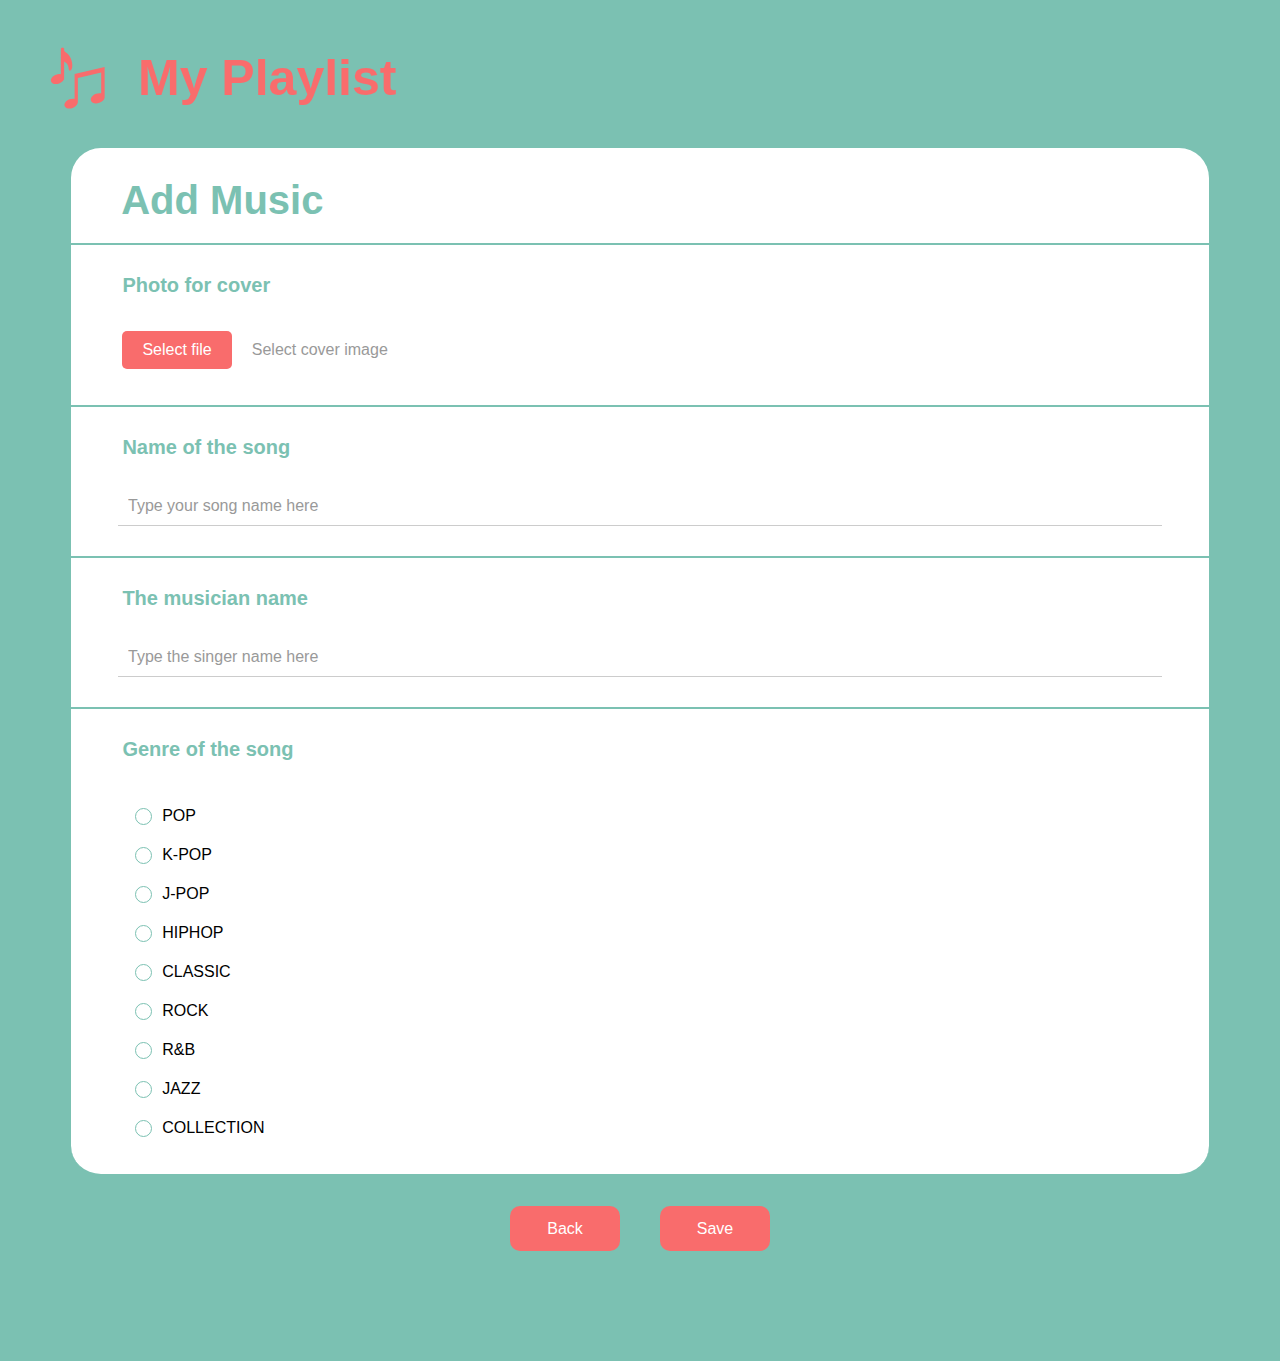
<file: add.html>
<!DOCTYPE html>
<html lang="en">
<head>
    <meta charset="UTF-8">
    <meta name="viewport" content="width=device-width, initial-scale=1.0">
    <link rel="stylesheet" href="index.css">
    <link rel="stylesheet" href="add.css">
    <link rel="stylesheet" media="(max-width: 480px)" href="my.css">
    <title>My Playlist - Add Music</title>
    <script>
        function moveToHome() {
            window.location.href = 'index.html';
        }

        function displayFileName() {
            const fileInput = document.getElementById("coverimg");
            const fileNameDisplay = document.getElementById("filename");

            if (fileInput.files.length > 0) {
                const fileName = fileInput.files[0].name;
                fileNameDisplay.textContent = `${fileName}`;
            } else {
                fileNameDisplay.textContent = "Select cover image";
            }
        }

        function validateForm() {
            var fileName = document.getElementById("coverimg").value.trim();
            var songName = document.getElementsByName("songname")[0].value.trim();
            var singerName = document.getElementsByName("singername")[0].value.trim();
            var selectedGenre = document.querySelector('input[type="radio"][name="genre"]:checked');

            var errorMessages = [];

            if (!fileName) {
                alert("사진을 첨부하세요.");
                return false;
            }

            else if (!songName) {
                alert("노래 제목을 입력하세요.");
                return false;
            }

            else if (!singerName) {
                alert("가수를 입력하세요.");
                return false;
            }

            else if (!selectedGenre) {
                alert("장르를 선택하세요.");
                return false;
            }
            return true;
        }

        function addsong() {
            if (validateForm()) {
                alert("게시물이 추가됩니다.");
                window.location.href = 'index.html';
            }
        }
    </script>
</head>
<body>
    <div class="image-with-text">
        <img src="title_logo.svg" alt="" class="image">
        <div class="title">My Playlist</div>
    </div>
    <div class="top-rectangle">
        <div class="sub_title">Add Music</div>
    </div>
    <div class="content-rectangle">
        <div class="content sub-content">Photo for cover</div>
        <br>
        <div class="sub-input">
            <label for="coverimg" class="custom-file-upload">
                Select file
            </label>
            <input type="file" id="coverimg" name="coverimg" onchange="displayFileName()">
            <div class="left-space">
                <div class="text-color">
                    <p id="filename">Select cover image</p>
                </div>
            </div>
        </div>
    </div>
    <div class="content-rectangle">
        <div class="content sub-content">Name of the song</div>
        <br>
        <div class="sub-text place-center">
            <input type="text" name="songname" placeholder="Type your song name here">
        </div>
    </div>
    <div class="content-rectangle">
        <div class="content sub-content">The musician name</div>
        <br>
        <div class="sub-text place-center">
            <input type="text" name="singername" placeholder="Type the singer name here">
        </div>
    </div>
    <div class="end-rectangle">
        <div class="content sub-content">Genre of the song</div>
        <br>
        <div class="sub-select">
            <input type="radio" id="genre1" name="genre" value="1">
            <label for="genre1" class="radio-container">
                <div class="radio-circle"></div>
                POP
            </label>
        
            <input type="radio" id="genre2" name="genre" value="2">
            <label for="genre2" class="radio-container">
                <div class="radio-circle"></div>
                K-POP
            </label>
        
            <input type="radio" id="genre3" name="genre" value="3">
            <label for="genre3" class="radio-container">
                <div class="radio-circle"></div>
                J-POP
            </label>
        
            <input type="radio" id="genre4" name="genre" value="4">
            <label for="genre4" class="radio-container">
                <div class="radio-circle"></div>
                HIPHOP
            </label>
        
            <input type="radio" id="genre5" name="genre" value="5">
            <label for="genre5" class="radio-container">
                <div class="radio-circle"></div>
                CLASSIC
            </label>
        
            <input type="radio" id="genre6" name="genre" value="6">
            <label for="genre6" class="radio-container">
                <div class="radio-circle"></div>
                ROCK
            </label>
        
            <input type="radio" id="genre7" name="genre" value="7">
            <label for="genre7" class="radio-container">
                <div class="radio-circle"></div>
                R&B
            </label>
        
            <input type="radio" id="genre8" name="genre" value="8">
            <label for="genre8" class="radio-container">
                <div class="radio-circle"></div>
                JAZZ
            </label>
        
            <input type="radio" id="genre9" name="genre" value="9">
            <label for="genre9" class="radio-container">
                <div class="radio-circle"></div>
                COLLECTION
            </label>
        </div>
        <div class="sub-input"></div>        
    </div>
    <div class="row-range">
        <div class="back-button back-container" onclick="moveToHome()">Back</div>
        <div class="save-button save-container" onclick="addsong()">Save</div>
    </div>
</body>
</html>
</file>
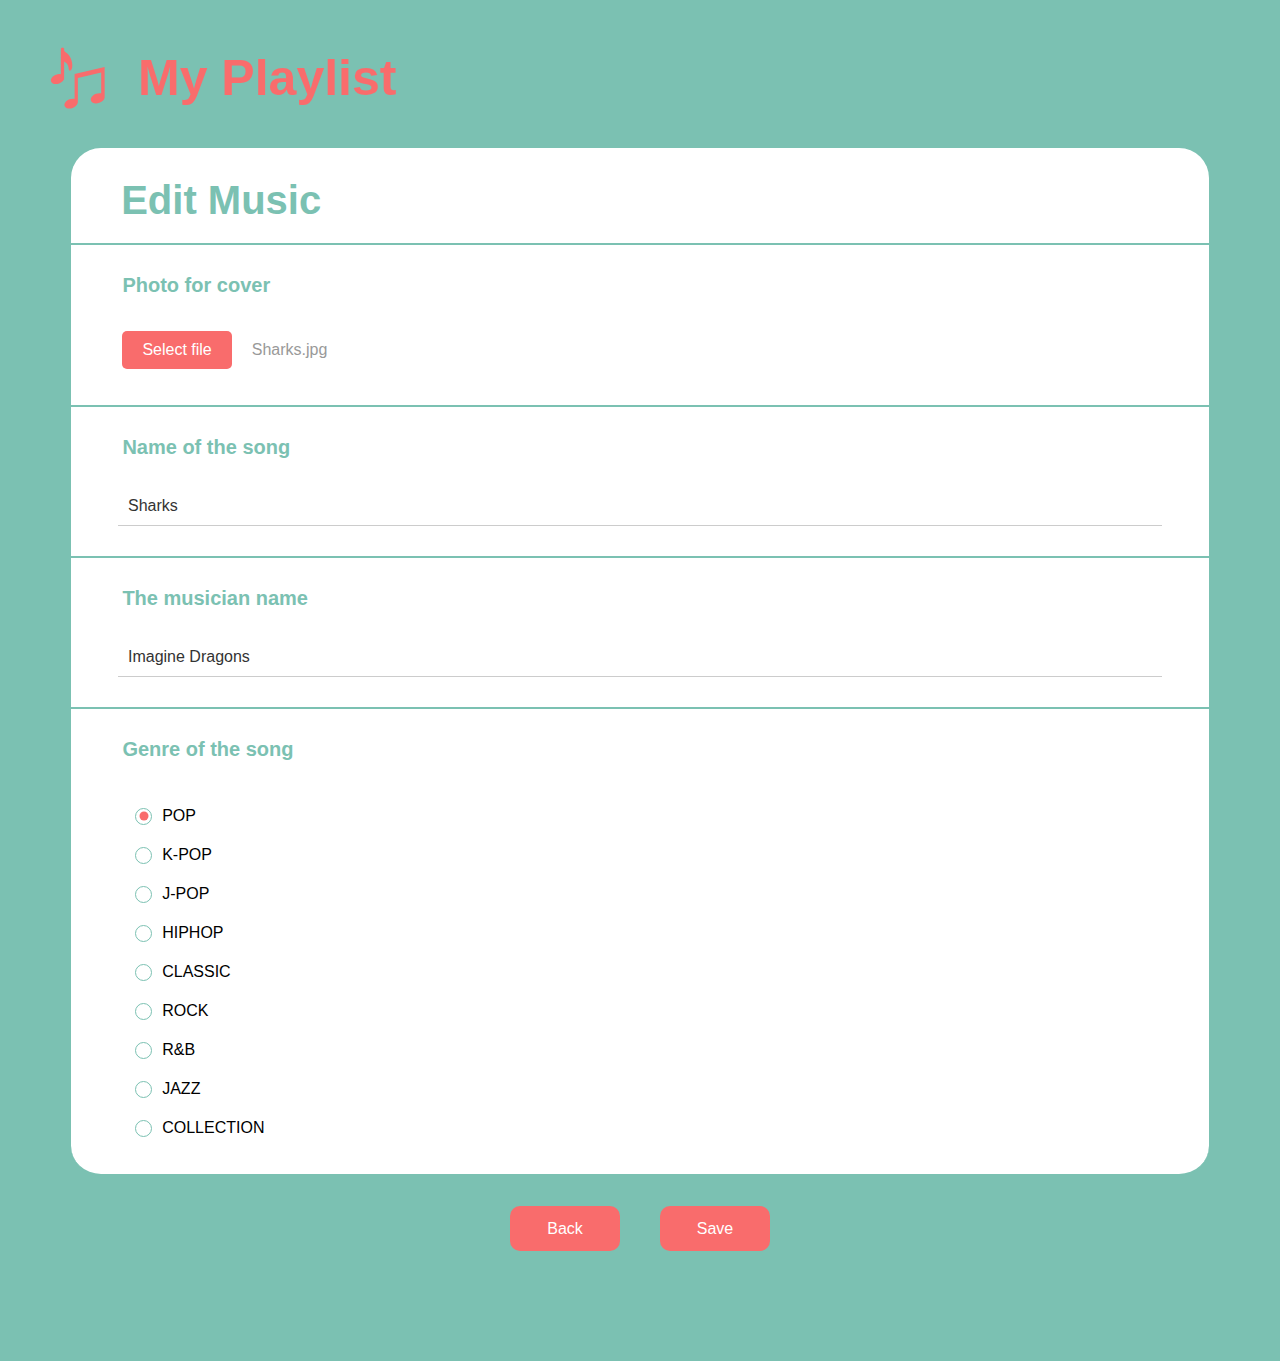
<file: edit1.html>
<!DOCTYPE html>
<html lang="en">
<head>
    <meta charset="UTF-8">
    <meta name="viewport" content="width=device-width, initial-scale=1.0">
    <link rel="stylesheet" href="index.css">
    <link rel="stylesheet" href="add.css">
    <link rel="stylesheet" media="(max-width: 480px)" href="my.css">
    <title>My Playlist - Add Music</title>
    <script>
        function moveToHome() {
            window.location.href = 'index.html';
        }
        function displayFileName() {
            const fileInput = document.getElementById("coverimg");
            const fileNameDisplay = document.getElementById("filename");

            if (fileInput.files.length > 0) {
                const fileName = fileInput.files[0].name;
                fileNameDisplay.textContent = `${fileName}`;
            } else {
                fileNameDisplay.textContent = "Select cover image";
            }
        }

        function validateForm() {
            var fileName = document.getElementById("coverimg").value.trim();
            var songName = document.getElementsByName("songname")[0].value.trim();
            var singerName = document.getElementsByName("singername")[0].value.trim();
            var selectedGenre = document.querySelector('input[type="radio"][name="genre"]:checked');
            if (!songName) {
                alert("노래 제목을 입력하세요.");
                return false;
            }

            else if (!singerName) {
                alert("가수를 입력하세요.");
                return false;
            }
            return true;
        }

        function addsong() {
            var confirmation = confirm("게시물을 수정할까요?");

            if (confirmation) {
                if (validateForm()) {
                    window.location.href = 'index.html';
                }
            } 
        }
        // 페이지 로드 후 입력란 초기값 설정
        window.onload = function() {
            // 곡 이름 입력란 초기값 설정
            var songNameInput = document.getElementsByName("songname")[0];
            songNameInput.value = "Sharks";

            // 가수 이름 입력란 초기값 설정
            var singerNameInput = document.getElementsByName("singername")[0];
            singerNameInput.value = "Imagine Dragons";
        };
    </script>
</head>
<body>
    <div class="image-with-text">
        <img src="title_logo.svg" alt="" class="image">
        <div class="title">My Playlist</div>
    </div>
    <div class="top-rectangle">
        <div class="sub_title">Edit Music</div>
    </div>
    <div class="content-rectangle">
        <div class="content sub-content">Photo for cover</div>
        <br>
        <div class="sub-input">
            <label for="coverimg" class="custom-file-upload">
                Select file
            </label>
            <input type="file" id="coverimg" name="coverimg" onchange="displayFileName()">
            <div class="left-space">
                <div class="text-color">
                    <p id="filename">Sharks.jpg</p>
                </div>
            </div>
        </div>
    </div>

    <div class="content-rectangle">
        <div class="content sub-content">Name of the song</div>
        <br>
        <div class="sub-text place-center">
            <input type="text" name="songname" placeholder="Type your song name here">
        </div>
    </div>

    <div class="content-rectangle">
        <div class="content sub-content">The musician name</div>
        <br>
        <div class="sub-text place-center">
            <input type="text" name="singername" placeholder="Type the singer name here">
        </div>
    </div>
    <div class="end-rectangle">
        <div class="content sub-content">Genre of the song</div>
        <br>
        <div class="sub-select">
            <input type="radio" id="genre1" name="genre" value="1" checked>
            <label for="genre1" class="radio-container">
                <div class="radio-circle"></div>
                POP
            </label>
        
            <input type="radio" id="genre2" name="genre" value="2">
            <label for="genre2" class="radio-container">
                <div class="radio-circle"></div>
                K-POP
            </label>
        
            <input type="radio" id="genre3" name="genre" value="3">
            <label for="genre3" class="radio-container">
                <div class="radio-circle"></div>
                J-POP
            </label>
        
            <input type="radio" id="genre4" name="genre" value="4">
            <label for="genre4" class="radio-container">
                <div class="radio-circle"></div>
                HIPHOP
            </label>
        
            <input type="radio" id="genre5" name="genre" value="5">
            <label for="genre5" class="radio-container">
                <div class="radio-circle"></div>
                CLASSIC
            </label>
        
            <input type="radio" id="genre6" name="genre" value="6">
            <label for="genre6" class="radio-container">
                <div class="radio-circle"></div>
                ROCK
            </label>
        
            <input type="radio" id="genre7" name="genre" value="7">
            <label for="genre7" class="radio-container">
                <div class="radio-circle"></div>
                R&B
            </label>
        
            <input type="radio" id="genre8" name="genre" value="8">
            <label for="genre8" class="radio-container">
                <div class="radio-circle"></div>
                JAZZ
            </label>
        
            <input type="radio" id="genre9" name="genre" value="9">
            <label for="genre9" class="radio-container">
                <div class="radio-circle"></div>
                COLLECTION
            </label>
        </div>
        <div class="sub-input"></div>        
    </div>
    <div class="row-range">
        <div class="back-button back-container" onclick="moveToHome()">Back</div>
        <div class="save-button save-container" onclick="addsong()">Save</div>
    </div>
</body>
</html>
</file>
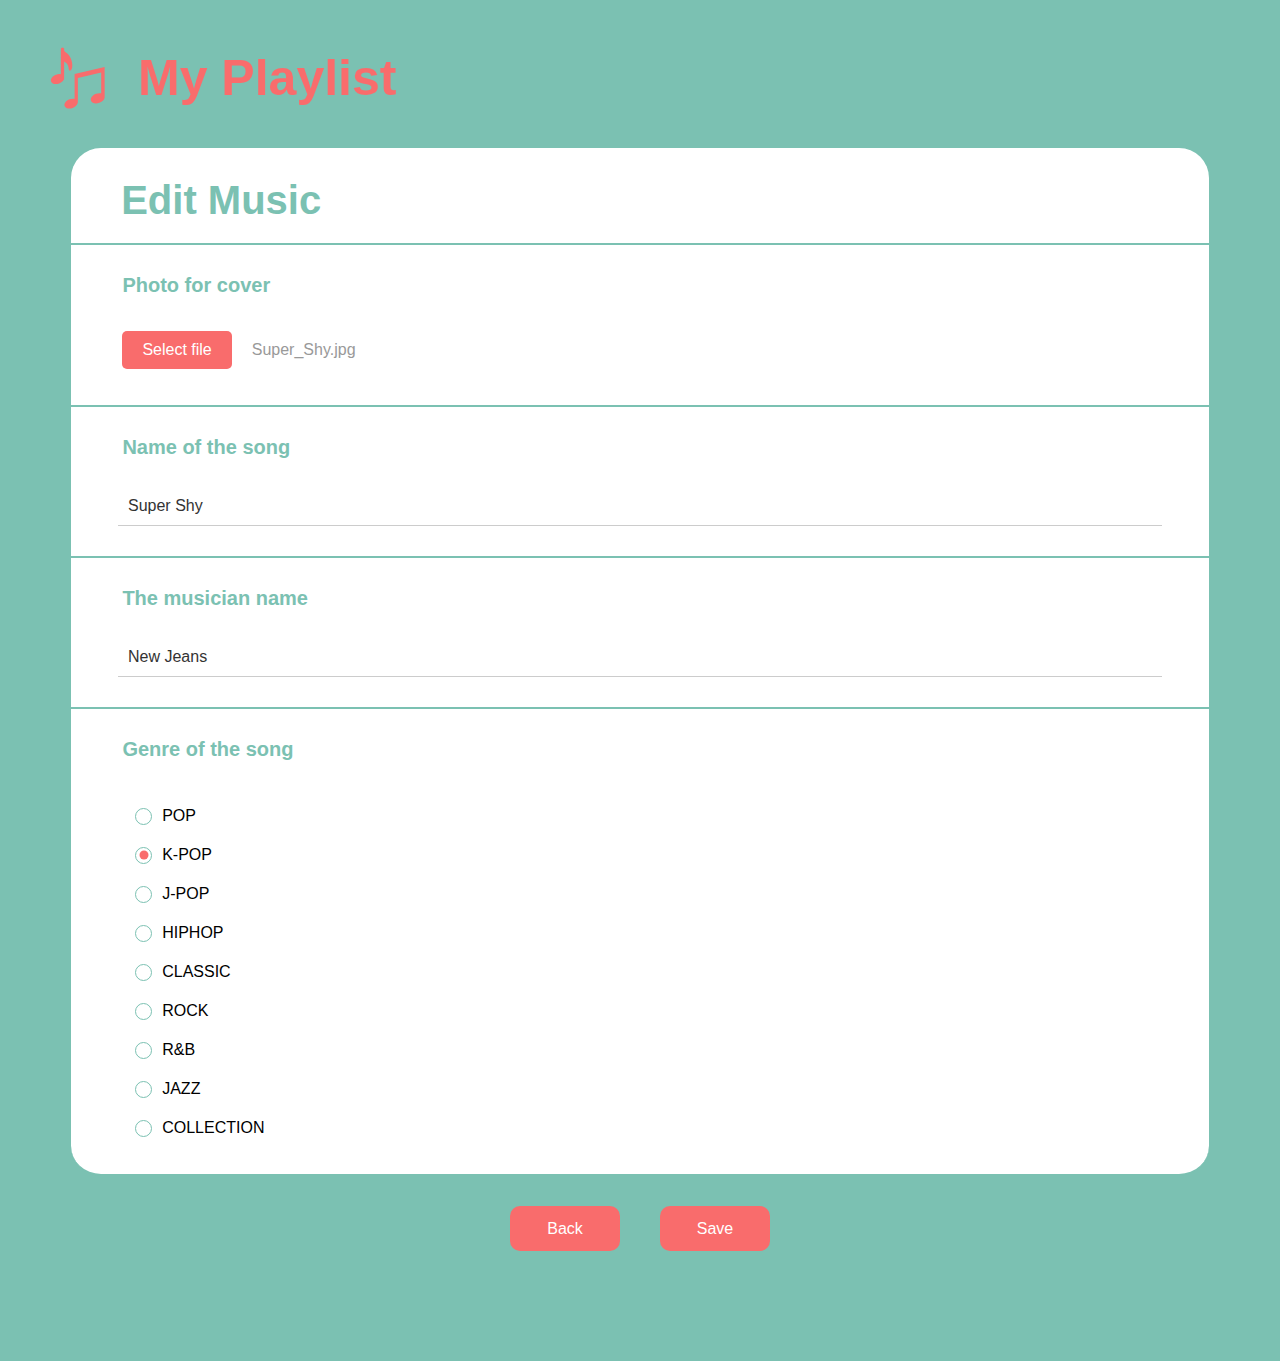
<file: edit2.html>
<!DOCTYPE html>
<html lang="en">
<head>
    <meta charset="UTF-8">
    <meta name="viewport" content="width=device-width, initial-scale=1.0">
    <link rel="stylesheet" href="index.css">
    <link rel="stylesheet" href="add.css">
    <link rel="stylesheet" media="(max-width: 480px)" href="my.css">
    <title>My Playlist - Add Music</title>
    <script>
        function moveToHome() {
            window.location.href = 'index.html';
        }
        function displayFileName() {
            const fileInput = document.getElementById("coverimg");
            const fileNameDisplay = document.getElementById("filename");

            if (fileInput.files.length > 0) {
                const fileName = fileInput.files[0].name;
                fileNameDisplay.textContent = `${fileName}`;
            } else {
                fileNameDisplay.textContent = "Select cover image";
            }
        }

        function validateForm() {
            var fileName = document.getElementById("coverimg").value.trim();
            var songName = document.getElementsByName("songname")[0].value.trim();
            var singerName = document.getElementsByName("singername")[0].value.trim();
            var selectedGenre = document.querySelector('input[type="radio"][name="genre"]:checked');
            if (!songName) {
                alert("노래 제목을 입력하세요.");
                return false;
            }

            else if (!singerName) {
                alert("가수를 입력하세요.");
                return false;
            }
            return true;
        }

        function addsong() {
            var confirmation = confirm("게시물을 수정할까요?");

            if (confirmation) {
                if (validateForm()) {
                    window.location.href = 'index.html';
                }
            } 
        }
        // 페이지 로드 후 입력란 초기값 설정
        window.onload = function() {
            // 곡 이름 입력란 초기값 설정
            var songNameInput = document.getElementsByName("songname")[0];
            songNameInput.value = "Super Shy";

            // 가수 이름 입력란 초기값 설정
            var singerNameInput = document.getElementsByName("singername")[0];
            singerNameInput.value = "New Jeans";
        };
    </script>
</head>
<body>
    <div class="image-with-text">
        <img src="title_logo.svg" alt="" class="image">
        <div class="title">My Playlist</div>
    </div>
    <div class="top-rectangle">
        <div class="sub_title">Edit Music</div>
    </div>
    <div class="content-rectangle">
        <div class="content sub-content">Photo for cover</div>
        <br>
        <div class="sub-input">
            <label for="coverimg" class="custom-file-upload">
                Select file
            </label>
            <input type="file" id="coverimg" name="coverimg" onchange="displayFileName()">
            <div class="left-space">
                <div class="text-color">
                    <p id="filename">Super_Shy.jpg</p>
                </div>
            </div>
        </div>
    </div>

    <div class="content-rectangle">
        <div class="content sub-content">Name of the song</div>
        <br>
        <div class="sub-text place-center">
            <input type="text" name="songname" placeholder="Type your song name here">
        </div>
    </div>

    <div class="content-rectangle">
        <div class="content sub-content">The musician name</div>
        <br>
        <div class="sub-text place-center">
            <input type="text" name="singername" placeholder="Type the singer name here">
        </div>
    </div>
    <div class="end-rectangle">
        <div class="content sub-content">Genre of the song</div>
        <br>
        <div class="sub-select">
            <input type="radio" id="genre1" name="genre" value="1">
            <label for="genre1" class="radio-container">
                <div class="radio-circle"></div>
                POP
            </label>
        
            <input type="radio" id="genre2" name="genre" value="2" checked>
            <label for="genre2" class="radio-container">
                <div class="radio-circle"></div>
                K-POP
            </label>
        
            <input type="radio" id="genre3" name="genre" value="3">
            <label for="genre3" class="radio-container">
                <div class="radio-circle"></div>
                J-POP
            </label>
        
            <input type="radio" id="genre4" name="genre" value="4">
            <label for="genre4" class="radio-container">
                <div class="radio-circle"></div>
                HIPHOP
            </label>
        
            <input type="radio" id="genre5" name="genre" value="5">
            <label for="genre5" class="radio-container">
                <div class="radio-circle"></div>
                CLASSIC
            </label>
        
            <input type="radio" id="genre6" name="genre" value="6">
            <label for="genre6" class="radio-container">
                <div class="radio-circle"></div>
                ROCK
            </label>
        
            <input type="radio" id="genre7" name="genre" value="7">
            <label for="genre7" class="radio-container">
                <div class="radio-circle"></div>
                R&B
            </label>
        
            <input type="radio" id="genre8" name="genre" value="8">
            <label for="genre8" class="radio-container">
                <div class="radio-circle"></div>
                JAZZ
            </label>
        
            <input type="radio" id="genre9" name="genre" value="9">
            <label for="genre9" class="radio-container">
                <div class="radio-circle"></div>
                COLLECTION
            </label>
        </div>
        <div class="sub-input"></div>        
    </div>
    <div class="row-range">
        <div class="back-button back-container" onclick="moveToHome()">Back</div>
        <div class="save-button save-container" onclick="addsong()">Save</div>
    </div>
</body>
</html>
</file>
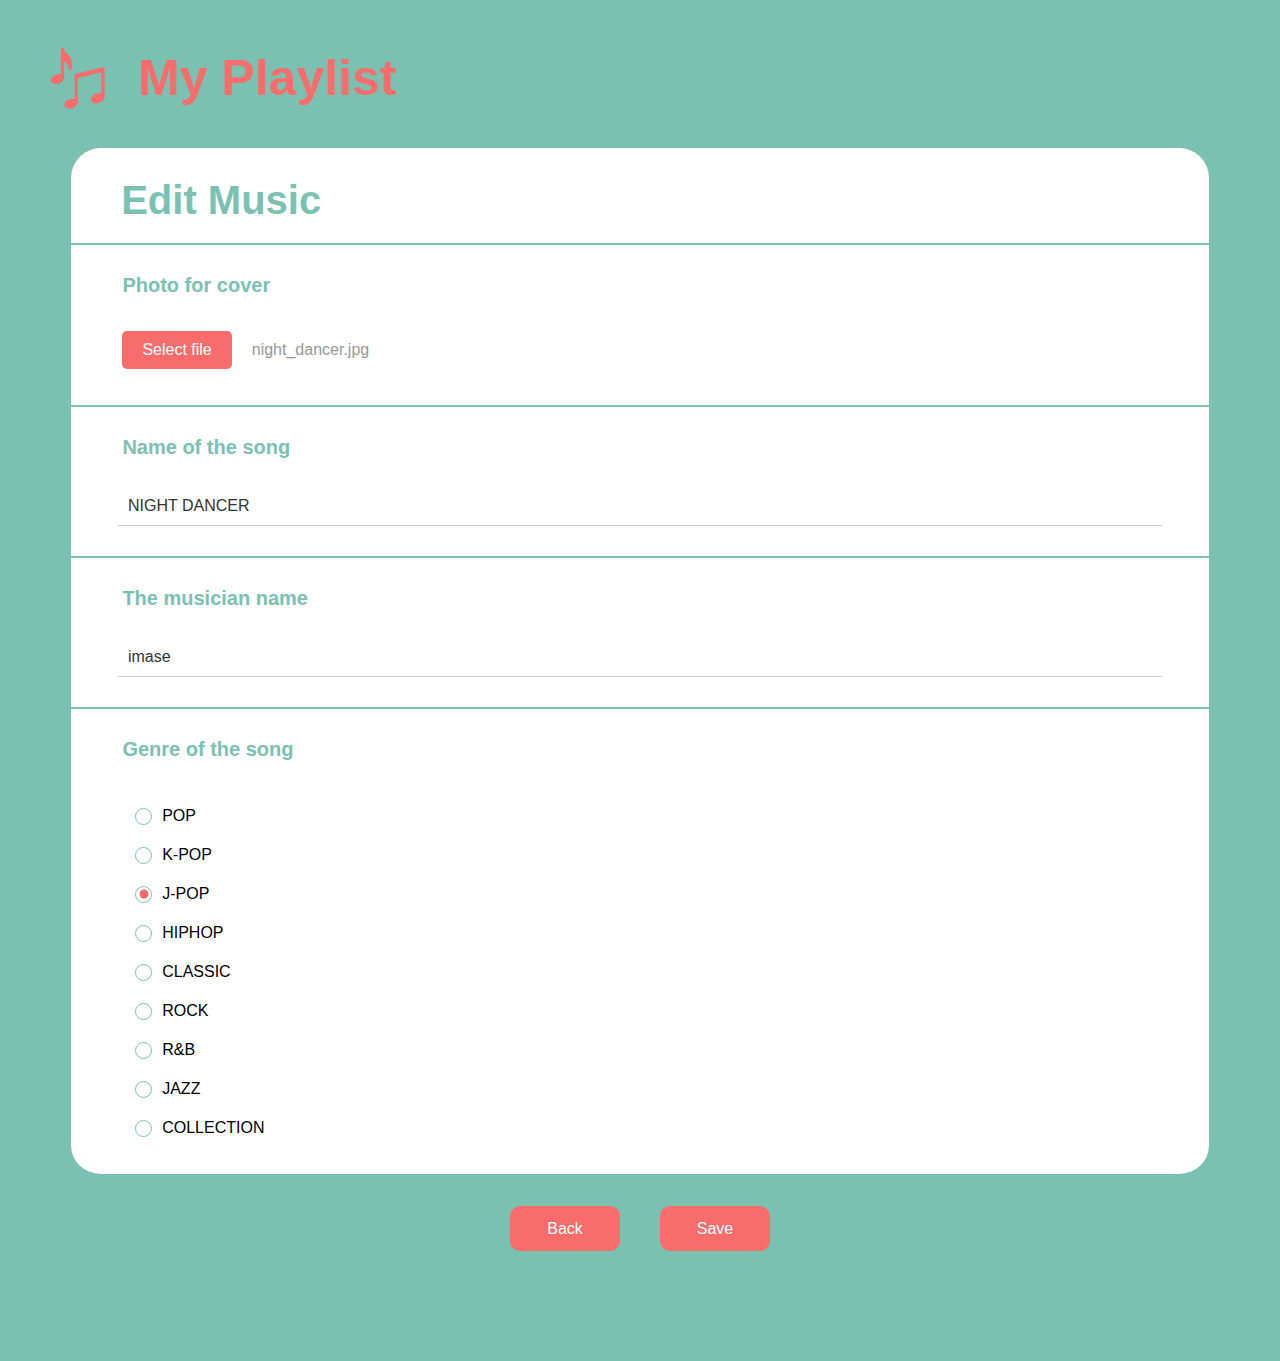
<file: edit3.html>
<!DOCTYPE html>
<html lang="en">
<head>
    <meta charset="UTF-8">
    <meta name="viewport" content="width=device-width, initial-scale=1.0">
    <link rel="stylesheet" href="index.css">
    <link rel="stylesheet" href="add.css">
    <link rel="stylesheet" media="(max-width: 480px)" href="my.css">
    <title>My Playlist - Add Music</title>
    <script>
        function moveToHome() {
            window.location.href = 'index.html';
        }
        function displayFileName() {
            const fileInput = document.getElementById("coverimg");
            const fileNameDisplay = document.getElementById("filename");

            if (fileInput.files.length > 0) {
                const fileName = fileInput.files[0].name;
                fileNameDisplay.textContent = `${fileName}`;
            } else {
                fileNameDisplay.textContent = "Select cover image";
            }
        }

        function validateForm() {
            var fileName = document.getElementById("coverimg").value.trim();
            var songName = document.getElementsByName("songname")[0].value.trim();
            var singerName = document.getElementsByName("singername")[0].value.trim();
            var selectedGenre = document.querySelector('input[type="radio"][name="genre"]:checked');
            if (!songName) {
                alert("노래 제목을 입력하세요.");
                return false;
            }

            else if (!singerName) {
                alert("가수를 입력하세요.");
                return false;
            }
            return true;
        }

        function addsong() {
            var confirmation = confirm("게시물을 수정할까요?");

            if (confirmation) {
                if (validateForm()) {
                    window.location.href = 'index.html';
                }
            } 
        }
        // 페이지 로드 후 입력란 초기값 설정
        window.onload = function() {
            // 곡 이름 입력란 초기값 설정
            var songNameInput = document.getElementsByName("songname")[0];
            songNameInput.value = "NIGHT DANCER";

            // 가수 이름 입력란 초기값 설정
            var singerNameInput = document.getElementsByName("singername")[0];
            singerNameInput.value = "imase";
        };
    </script>
</head>
<body>
    <div class="image-with-text">
        <img src="title_logo.svg" alt="" class="image">
        <div class="title">My Playlist</div>
    </div>
    <div class="top-rectangle">
        <div class="sub_title">Edit Music</div>
    </div>
    <div class="content-rectangle">
        <div class="content sub-content">Photo for cover</div>
        <br>
        <div class="sub-input">
            <label for="coverimg" class="custom-file-upload">
                Select file
            </label>
            <input type="file" id="coverimg" name="coverimg" onchange="displayFileName()">
            <div class="left-space">
                <div class="text-color">
                    <p id="filename">night_dancer.jpg</p>
                </div>
            </div>
        </div>
    </div>

    <div class="content-rectangle">
        <div class="content sub-content">Name of the song</div>
        <br>
        <div class="sub-text place-center">
            <input type="text" name="songname" placeholder="Type your song name here">
        </div>
    </div>

    <div class="content-rectangle">
        <div class="content sub-content">The musician name</div>
        <br>
        <div class="sub-text place-center">
            <input type="text" name="singername" placeholder="Type the singer name here">
        </div>
    </div>
    <div class="end-rectangle">
        <div class="content sub-content">Genre of the song</div>
        <br>
        <div class="sub-select">
            <input type="radio" id="genre1" name="genre" value="1">
            <label for="genre1" class="radio-container">
                <div class="radio-circle"></div>
                POP
            </label>
        
            <input type="radio" id="genre2" name="genre" value="2">
            <label for="genre2" class="radio-container">
                <div class="radio-circle"></div>
                K-POP
            </label>
        
            <input type="radio" id="genre3" name="genre" value="3" checked>
            <label for="genre3" class="radio-container">
                <div class="radio-circle"></div>
                J-POP
            </label>
        
            <input type="radio" id="genre4" name="genre" value="4">
            <label for="genre4" class="radio-container">
                <div class="radio-circle"></div>
                HIPHOP
            </label>
        
            <input type="radio" id="genre5" name="genre" value="5">
            <label for="genre5" class="radio-container">
                <div class="radio-circle"></div>
                CLASSIC
            </label>
        
            <input type="radio" id="genre6" name="genre" value="6">
            <label for="genre6" class="radio-container">
                <div class="radio-circle"></div>
                ROCK
            </label>
        
            <input type="radio" id="genre7" name="genre" value="7">
            <label for="genre7" class="radio-container">
                <div class="radio-circle"></div>
                R&B
            </label>
        
            <input type="radio" id="genre8" name="genre" value="8">
            <label for="genre8" class="radio-container">
                <div class="radio-circle"></div>
                JAZZ
            </label>
        
            <input type="radio" id="genre9" name="genre" value="9">
            <label for="genre9" class="radio-container">
                <div class="radio-circle"></div>
                COLLECTION
            </label>
        </div>
        <div class="sub-input"></div>        
    </div>
    <div class="row-range">
        <div class="back-button back-container" onclick="moveToHome()">Back</div>
        <div class="save-button save-container" onclick="addsong()">Save</div>
    </div>
</body>
</html>
</file>
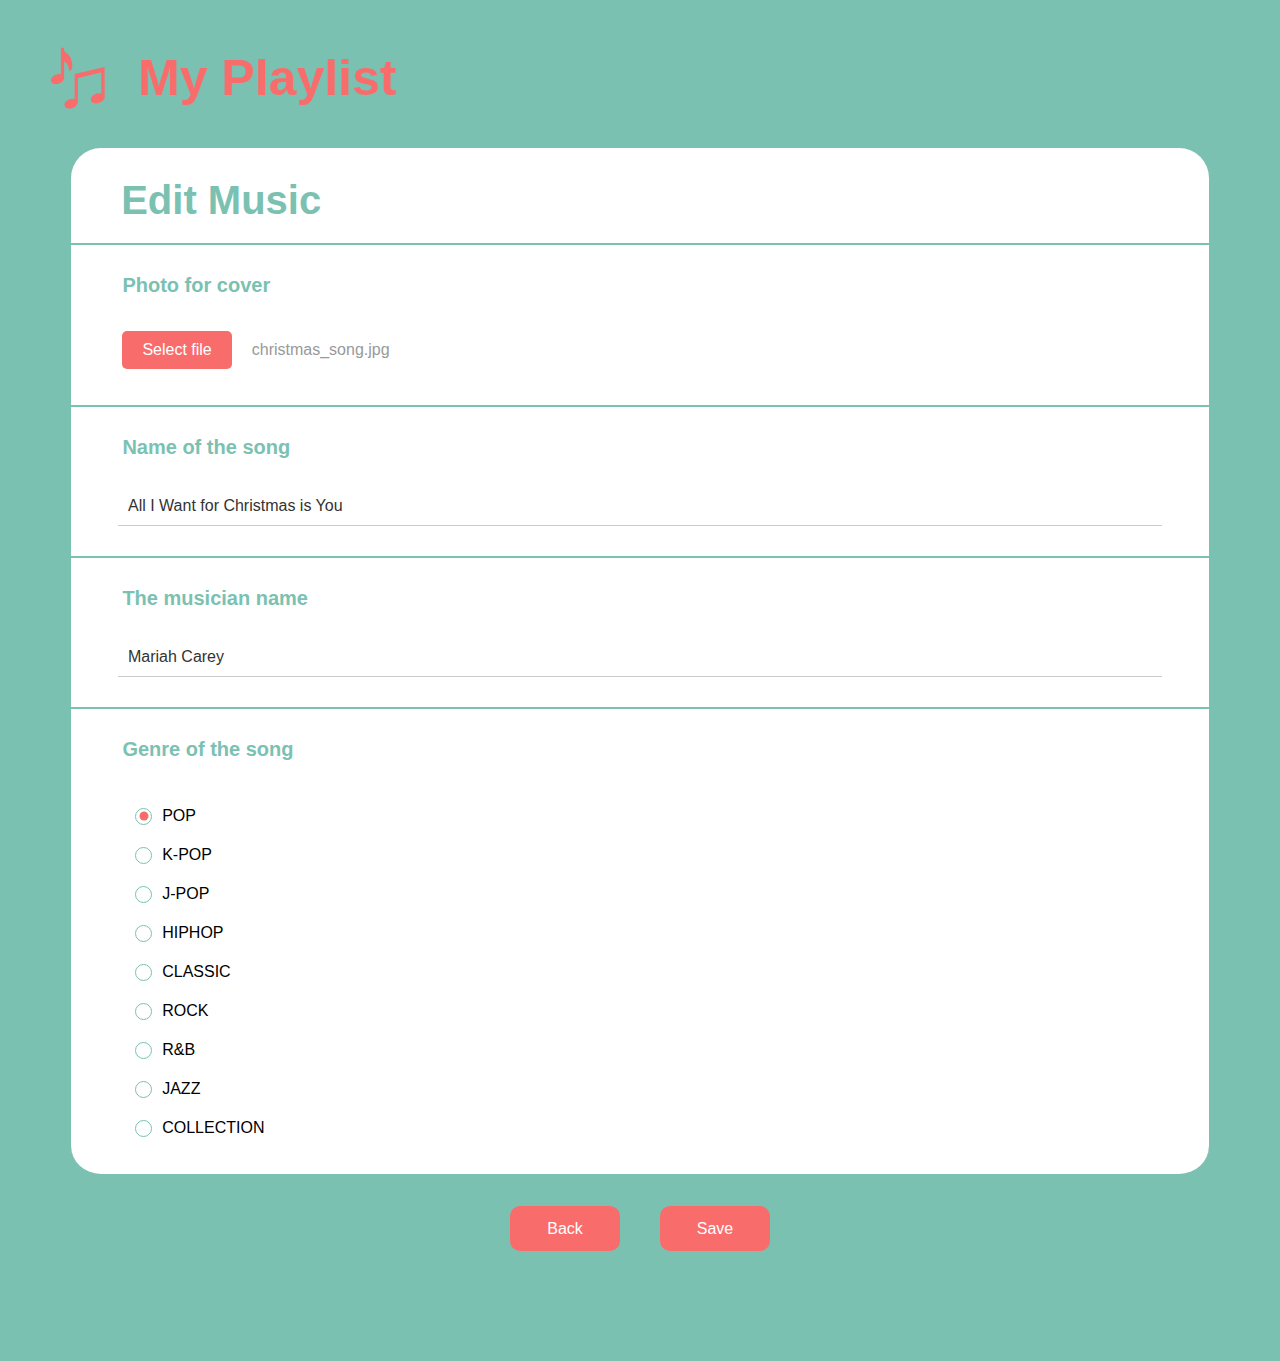
<file: edit4.html>
<!DOCTYPE html>
<html lang="en">
<head>
    <meta charset="UTF-8">
    <meta name="viewport" content="width=device-width, initial-scale=1.0">
    <link rel="stylesheet" href="index.css">
    <link rel="stylesheet" href="add.css">
    <link rel="stylesheet" media="(max-width: 480px)" href="my.css">
    <title>My Playlist - Add Music</title>
    <script>
        function moveToHome() {
            window.location.href = 'index.html';
        }
        function displayFileName() {
            const fileInput = document.getElementById("coverimg");
            const fileNameDisplay = document.getElementById("filename");

            if (fileInput.files.length > 0) {
                const fileName = fileInput.files[0].name;
                fileNameDisplay.textContent = `${fileName}`;
            } else {
                fileNameDisplay.textContent = "Select cover image";
            }
        }

        function validateForm() {
            var fileName = document.getElementById("coverimg").value.trim();
            var songName = document.getElementsByName("songname")[0].value.trim();
            var singerName = document.getElementsByName("singername")[0].value.trim();
            var selectedGenre = document.querySelector('input[type="radio"][name="genre"]:checked');
            if (!songName) {
                alert("노래 제목을 입력하세요.");
                return false;
            }

            else if (!singerName) {
                alert("가수를 입력하세요.");
                return false;
            }
            return true;
        }

        function addsong() {
            var confirmation = confirm("게시물을 수정할까요?");

            if (confirmation) {
                if (validateForm()) {
                    window.location.href = 'index.html';
                }
            } 
        }
        // 페이지 로드 후 입력란 초기값 설정
        window.onload = function() {
            // 곡 이름 입력란 초기값 설정
            var songNameInput = document.getElementsByName("songname")[0];
            songNameInput.value = "All I Want for Christmas is You";

            // 가수 이름 입력란 초기값 설정
            var singerNameInput = document.getElementsByName("singername")[0];
            singerNameInput.value = "Mariah Carey";
        };
    </script>
</head>
<body>
    <div class="image-with-text">
        <img src="title_logo.svg" alt="" class="image">
        <div class="title">My Playlist</div>
    </div>
    <div class="top-rectangle">
        <div class="sub_title">Edit Music</div>
    </div>
    <div class="content-rectangle">
        <div class="content sub-content">Photo for cover</div>
        <br>
        <div class="sub-input">
            <label for="coverimg" class="custom-file-upload">
                Select file
            </label>
            <input type="file" id="coverimg" name="coverimg" onchange="displayFileName()">
            <div class="left-space">
                <div class="text-color">
                    <p id="filename">christmas_song.jpg</p>
                </div>
            </div>
        </div>
    </div>

    <div class="content-rectangle">
        <div class="content sub-content">Name of the song</div>
        <br>
        <div class="sub-text place-center">
            <input type="text" name="songname" placeholder="Type your song name here">
        </div>
    </div>

    <div class="content-rectangle">
        <div class="content sub-content">The musician name</div>
        <br>
        <div class="sub-text place-center">
            <input type="text" name="singername" placeholder="Type the singer name here">
        </div>
    </div>
    <div class="end-rectangle">
        <div class="content sub-content">Genre of the song</div>
        <br>
        <div class="sub-select">
            <input type="radio" id="genre1" name="genre" value="1" checked>
            <label for="genre1" class="radio-container">
                <div class="radio-circle"></div>
                POP
            </label>
        
            <input type="radio" id="genre2" name="genre" value="2">
            <label for="genre2" class="radio-container">
                <div class="radio-circle"></div>
                K-POP
            </label>
        
            <input type="radio" id="genre3" name="genre" value="3">
            <label for="genre3" class="radio-container">
                <div class="radio-circle"></div>
                J-POP
            </label>
        
            <input type="radio" id="genre4" name="genre" value="4">
            <label for="genre4" class="radio-container">
                <div class="radio-circle"></div>
                HIPHOP
            </label>
        
            <input type="radio" id="genre5" name="genre" value="5">
            <label for="genre5" class="radio-container">
                <div class="radio-circle"></div>
                CLASSIC
            </label>
        
            <input type="radio" id="genre6" name="genre" value="6">
            <label for="genre6" class="radio-container">
                <div class="radio-circle"></div>
                ROCK
            </label>
        
            <input type="radio" id="genre7" name="genre" value="7">
            <label for="genre7" class="radio-container">
                <div class="radio-circle"></div>
                R&B
            </label>
        
            <input type="radio" id="genre8" name="genre" value="8">
            <label for="genre8" class="radio-container">
                <div class="radio-circle"></div>
                JAZZ
            </label>
        
            <input type="radio" id="genre9" name="genre" value="9">
            <label for="genre9" class="radio-container">
                <div class="radio-circle"></div>
                COLLECTION
            </label>
        </div>
        <div class="sub-input"></div>        
    </div>
    <div class="row-range">
        <div class="back-button back-container" onclick="moveToHome()">Back</div>
        <div class="save-button save-container" onclick="addsong()">Save</div>
    </div>
</body>
</html>
</file>
<file: index.css>
body {
    font-family: Arial, Helvetica, sans-serif;
    background-color: #7bc1b2;
}


.image-with-text {
    display: inline-flex; 
    align-items: center; 
    margin-top: 30px;
    margin-bottom: 30px;
}


.image {
    width: auto;
    height: 80px;
    margin-left: 30px; 
    margin-right:20px;
}

.image-size {
    width: 50px;
    height: 50px;
}

.title {
    font-weight: bolder;
    font-size: 50px;
    color: #f96c6c;
}

.white-rectangle {
    margin-left: 5%;
    margin-right: 5%;
    position: relative;
    width: 90%;
    border-radius: 30px;
    background-color: white;
    overflow: hidden;
    font-family: Verdana, Geneva, Tahoma, sans-serif;
}

.sub_title {
    margin-left: 50px;
    margin-top: 30px;
    color:#7bc1b2;
    font-weight: bold;
    font-size: 40px;
    margin-bottom: 20px;
}

.button {
    margin-top:0px;
    display: flex; 
    align-items: center; 
    padding: 10px 0; 
    background-color: white;
    color: black;
    border: #7bc1b2;
    width: 100%;
    cursor: pointer;
    font-size: 16px;
    transition: background-color 0.3s ease;
    font-family: Verdana, Geneva, Tahoma, sans-serif;
}

.line {
    border-top: 2px solid #7bc1b2; 
}
.line-bottom {
    border-top: 2px solid #7bc1b2; 
}

.button:hover {
    background-color: #f4aaaa;
}

.button img {
    margin-right: 30px;
}

.content{
    color:#7bc1b2;
    font-weight: bold;
    font-size: 20px;
    margin-bottom: 0px;
}

.content-margin {
    margin-left: 4vw;
}

.container-cover {
    width: 14vw;
    display: flex;
    justify-content: center;
    align-items: center; 
}

.container-song {
    margin-left:0px;
    width: 18vw;
    display: flex;
    justify-content: center;
    align-items: center; 
}

.container-genre {
    margin-left:10px;
    margin-right: 0px;
    width: 12vw;
    display: flex;
    justify-content: center;
    align-items: center; 
    margin-right:10px;
}

.delete-img {
    margin-left:20px;
    width: 9vw;
    display: flex;
    justify-content:center;
    align-items: center; 
}

.add-img {
    padding:0px;
    width: 9vw;
    display: flex;
    justify-content: left;
    align-items: center; 
    margin-right:10px;
}

.delete-img img,
.add-img img {
    cursor: pointer;
    transition: filter 0.3s ease; 
}

.delete-img img:hover,
.add-img img:hover {
    filter: brightness(0.8);
}

.add-margin {
    margin-bottom: 30px;
}

.small-button {
    position: fixed; /* 화면 고정 위치로 설정 */
    top: 60px; /* 화면 위에서 30px 떨어진 위치로 설정 */
    right: 8vw; /* 화면 오른쪽에서 20px 떨어진 위치로 설정 */
    background-color: #f96c6c;
    color: #ffffff;
    border-radius: 10px;
    padding: 10px 20px;
    font-size: 16px;
    text-align: center;
    text-decoration: none;
    cursor: pointer;
    width: 50px;
    z-index: 1; /* 다른 요소 위에 표시하기 위한 z-index 설정 */
}

.small-button:hover {
    filter: brightness(0.8);
}
</file>
<file: add.css>
.top-rectangle {
    margin-left: 5%;
    margin-right: 5%;
    position: relative;
    width: 90%;
    border-top-right-radius: 30px;
    border-top-left-radius: 30px;
    background-color: white;
    border-bottom: 2px solid #7bc1b2;
    overflow: hidden;
    font-family: Verdana, Geneva, Tahoma, sans-serif;
    margin-bottom: 0px;
}

.content-rectangle {
    margin-top: 0px;
    margin-left: 5%;
    margin-right: 5%;
    width: 90%;
    background-color: white;
    border-bottom: 2px solid #7bc1b2;
    overflow: hidden;
    font-family: Verdana, Geneva, Tahoma, sans-serif;
}

.sub-content {
    margin-left: 4vw;
    height: 80px;
    display: inline-flex; 
    align-items: center; 
}

.sub-input {
    
    margin-left: 4vw;
    display: inline-flex; 
    align-items: center; 
    margin-bottom: 30px;
}

.end-rectangle {
    margin-top: 0px;
    margin-bottom: 0px;
    margin-left: 5%;
    margin-right: 5%;
    width: 90%;
    border-bottom-right-radius: 30px;
    border-bottom-left-radius: 30px;
    background-color: white;
    border-bottom: 2px solid #7bc1b2;
    overflow: hidden;
    font-family: Verdana, Geneva, Tahoma, sans-serif;
}

.custom-file-upload {
    background-color: #f96c6c;
    color: #fff;
    padding: 10px 20px;
    border: none;
    border-radius: 5px;
    cursor: pointer;
}

.custom-file-upload:hover {
    filter: brightness(0.8);
}

#coverimg {
    display: none;
}

.left-space {
    margin-left: 20px;
}

.place-center {
    display: flex;
    justify-content: center; /* 가로 가운데 정렬 */
    align-items: center; /* 세로 가운데 정렬 */
}
/* songname 입력란 스타일 */
.sub-text input[type="text"] {
    margin-bottom: 30px;
    width: 80vw; /* 입력란을 부모 요소에 꽉 차게 설정 */
    padding: 10px; /* 내부 여백 추가 */
    border: none; /* 기존 테두리 제거 */
    border-bottom: 1.5px solid #ccc; /* 테두리 추가 */
    font-size: 16px; /* 글꼴 크기 설정 */
    color: #333; /* 텍스트 색상 설정 */
    transition: border-color 0.3s ease;
}

/* 선택 시 입력란 테두리 스타일 */
.sub-text input[type="text"]:focus {
    border-color: #f96c6c; /* 선택 시 테두리 색상 변경 */
    outline: none; /* 선택 시 파란 테두리 제거 */
}

.sub-text input[type="text"]::placeholder {
    color: #999; /* 원하는 색상으로 설정 */
}

.text-color {
    color :#999;
}

.sub-select input[type="radio"] {
    margin-left: 4vw;
    margin-bottom: 10px; /* 각 라디오 버튼 아래에 여백 추가 */
    appearance: none; /* 기본 라디오 버튼 스타일 제거 */
}



/* 라디오 버튼 컨테이너 스타일 */
.sub-select .radio-container {
    margin-left: 5vw;
    display: flex;
    align-items: center;
    margin-bottom: 3px;
    cursor: pointer;
}

/* 작은 원 스타일 */
.sub-select .radio-container .radio-circle {
    width: 15px;
    height: 15px;
    border: 1.5px solid #7bc1b2;
    border-radius: 50%;
    margin-right: 10px;
    position: relative;
}

/* 작은 원 선택 시 스타일 */
.sub-select input[type="radio"]:checked + .radio-container .radio-circle::after {
    content: '';
    width: 9px;
    height: 9px;
    background-color: #f96c6c;
    border-radius: 50%;
    position: absolute;
    top: 50%;
    left: 50%;
    transform: translate(-50%, -50%);
}
.row-range {
    display: flex;
    justify-content: center; /* 가운데 정렬 */
    margin-bottom: 30px;
}

.back-container,
.save-container {
    width: 50%;
    display: flex;
    align-items: center;
    justify-content: center; /* 가운데 정렬 */
}

.back-button,
.save-button {
    margin-top: 30px;
    background-color: #f96c6c;
    color: #ffffff;
    border-radius: 10px;
    padding: 10px 20px;
    font-size: 16px;
    text-align: center;
    width: 70px;
    height: 25px;
    cursor: pointer;
    margin-bottom: 80px;
}

/* 간격 추가 */
.back-button {
    margin-right: 20px;
}

.save-button {
    margin-left: 20px;
}

.back-button:hover,
.save-button:hover {
    filter: brightness(0.8);
}
</file>
<file: my.css>
.title {
    font-weight: bolder;
    font-size: 30px;
    color: #f96c6c;
}

.image {
    width: auto;
    height: 60px;
    margin-left: 30px; 
    margin-right:20px;
}

.image-size {
    width: 40px;
    height: 40px;
}

.sub_title {
    margin-left: 50px;
    margin-top: 30px;
    color:#7bc1b2;
    font-weight: bold;
    font-size: 30px;
    margin-bottom: 10px;
}

.content{
    color:#7bc1b2;
    font-weight: bold;
    font-size: 20px;
    margin-bottom: 0px;
}

.container-cover {
    margin-left: 20px;
    width: 14vw;
    display: flex;
    justify-content: center;
    align-items: center; 
    font-size: 12px;
}

.container-song {
    margin-left:0px;
    width: 18vw;
    display: flex;
    justify-content: center;
    align-items: center; 
    font-size: 12px;
}

.container-genre {
    margin-left:10px;
    margin-right: 0px;
    width: 12vw;
    display: flex;
    justify-content: center;
    align-items: center; 
    margin-right:10px;
    font-size: 12px;
}

.white-rectangle {
    margin-left: 0.5%;
    margin-right: 0.5%;
    position: relative;
    width: 99%;
    border-radius: 30px;
    background-color: white;
    overflow: hidden;
    font-family: Verdana, Geneva, Tahoma, sans-serif;
}

.button img {
    margin-right: 30px;
}

.end-rectangle {
    margin-top: 0px;
    margin-bottom: 0px;
    margin-left: 0.5%;
    margin-right: 0.5%;
    width: 99%;
    border-bottom-right-radius: 30px;
    border-bottom-left-radius: 30px;
    background-color: white;
    border-bottom: 2px solid #7bc1b2;
    overflow: hidden;
    font-family: Verdana, Geneva, Tahoma, sans-serif;
}

.top-rectangle {
    margin-left: 0.5%;
    margin-right: 0.5%;
    position: relative;
    width: 99%;
    border-top-right-radius: 30px;
    border-top-left-radius: 30px;
    background-color: white;
    border-bottom: 2px solid #7bc1b2;
    overflow: hidden;
    font-family: Verdana, Geneva, Tahoma, sans-serif;
    margin-bottom: 0px;
}

.content-rectangle {
    margin-top: 0px;
    margin-left: 0.5%;
    margin-right: 0.5%;
    width: 99%;
    background-color: white;
    border-bottom: 2px solid #7bc1b2;
    overflow: hidden;
    font-family: Verdana, Geneva, Tahoma, sans-serif;
}

.small-button {
    position: fixed; /* 화면 고정 위치로 설정 */
    top: 60px; /* 화면 위에서 30px 떨어진 위치로 설정 */
    right: 8vw; /* 화면 오른쪽에서 20px 떨어진 위치로 설정 */
    background-color: #f96c6c;
    color: #ffffff;
    border-radius: 10px;
    padding: 10px 20px;
    font-size: 16px;
    text-align: center;
    text-decoration: none;
    cursor: pointer;
    width: 30px;
    z-index: 1; /* 다른 요소 위에 표시하기 위한 z-index 설정 */
}
</file>
